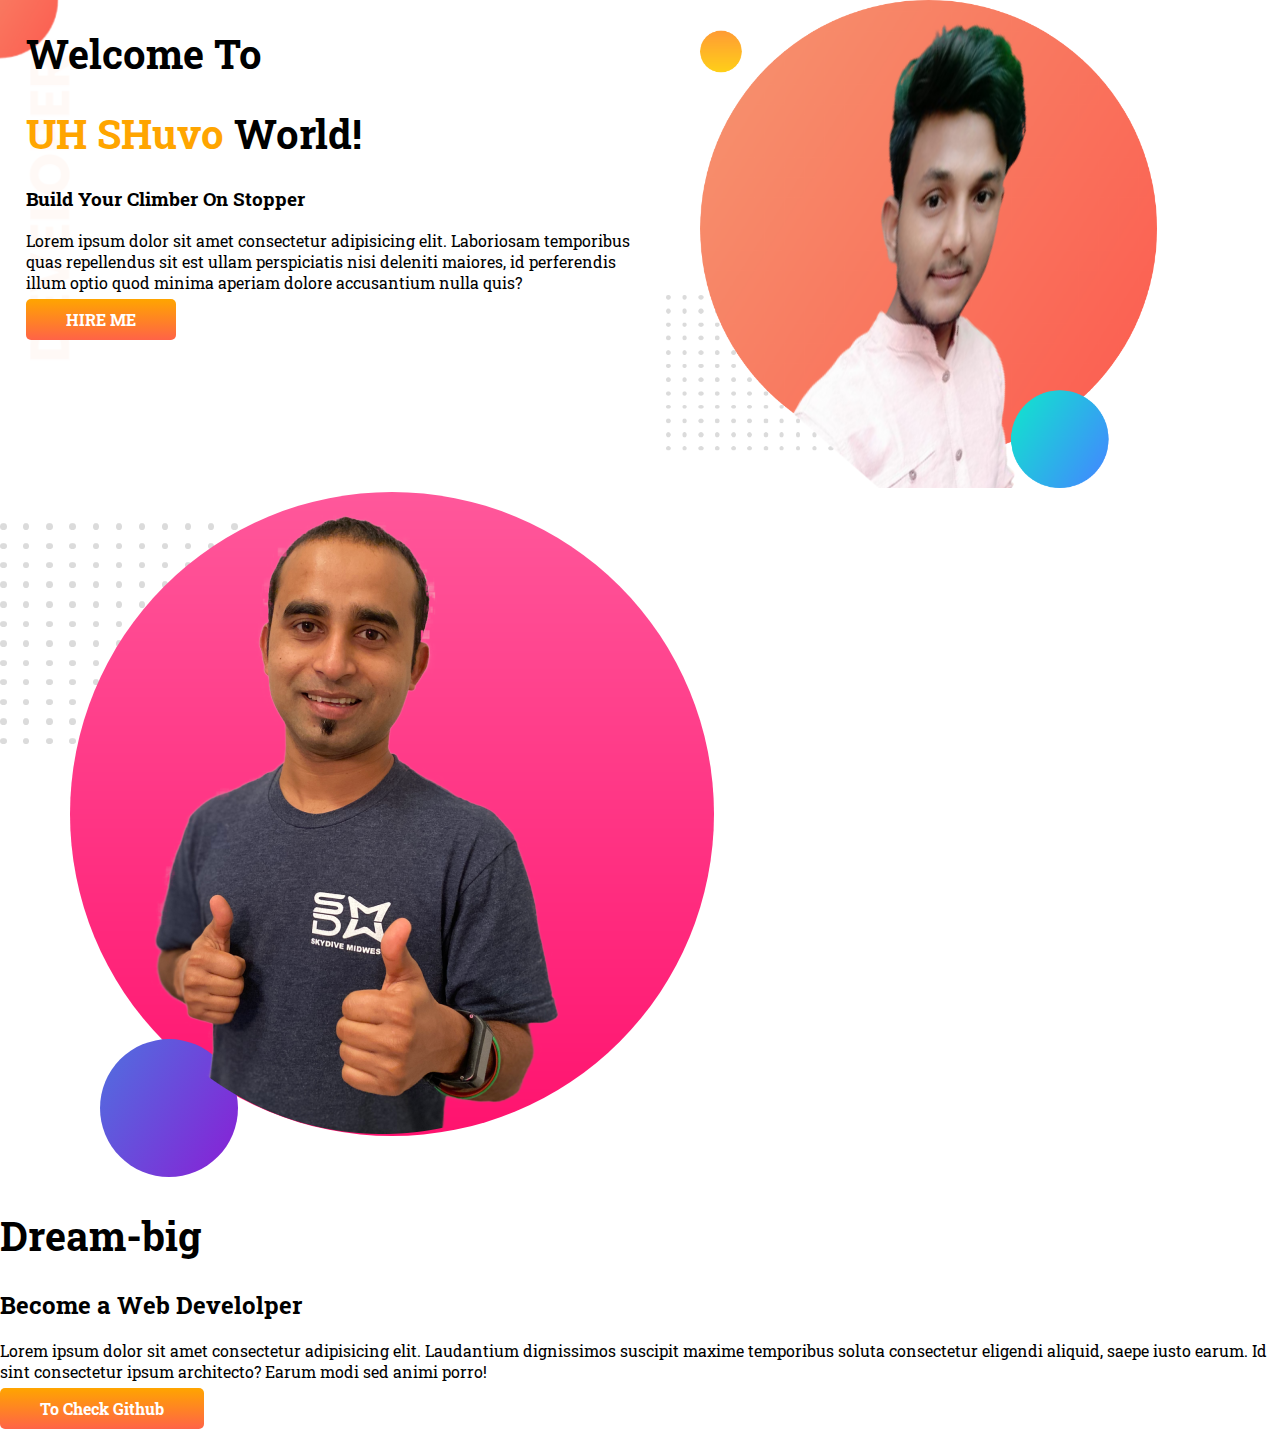
<file: index.html>
<!DOCTYPE html>
<html lang="en">

    <head>
        <meta charset="UTF-8">
        <meta http-equiv="X-UA-Compatible" content="IE=edge">
        <meta name="viewport" content="width=device-width, initial-scale=1.0">
        <title>Developer-Portfolio</title>
        <link rel="stylesheet" href="style.css">
        <!-- fonts -->
        <link rel="preconnect" href="https://fonts.googleapis.com">
        <link rel="preconnect" href="https://fonts.gstatic.com" crossorigin>
        <link
            href="https://fonts.googleapis.com/css2?family=Chivo+Mono&family=Lobster&family=Poppins&family=Roboto+Slab&display=swap"
            rel="stylesheet">
    </head>

    <body>
        <section class="top-banner flexible-container">
            <div class="half-width">
                <h1>Welcome To</h1>
                <h1><span class="orange-color">UH SHuvo</span> World!</h1>
                <h3>Build Your Climber On Stopper</h3>
                <p>Lorem ipsum dolor sit amet consectetur adipisicing elit. Laboriosam temporibus quas repellendus sit
                    est ullam
                    perspiciatis nisi deleniti maiores, id perferendis illum optio quod minima aperiam dolore
                    accusantium nulla
                    quis?</p>
                <a target="_blank" class="link-button" href="https://github.com/uh-shuvo/Developer-Portfolio">HIRE
                    ME</a>
            </div>
            <div class="half-width">
                <img src="images/my-bg.png" alt="">
            </div>
        </section>

        <section>
            <div>
                <img src="images/jhankar2.png" alt="">
            </div>
            <div>
                <h1>Dream-big</h1>
                <h2>Become a Web Develolper</h2>
                <p>Lorem ipsum dolor sit amet consectetur adipisicing elit. Laudantium dignissimos suscipit maxime
                    temporibus soluta consectetur eligendi aliquid, saepe iusto earum. Id sint consectetur ipsum
                    architecto? Earum modi sed animi porro!</p>
                <a target="_blank" class="link-button" href="https://github.com/uh-shuvo/Developer-Portfolio">To Check
                    Github</a>
            </div>
        </section>
    </body>

</html>
</file>
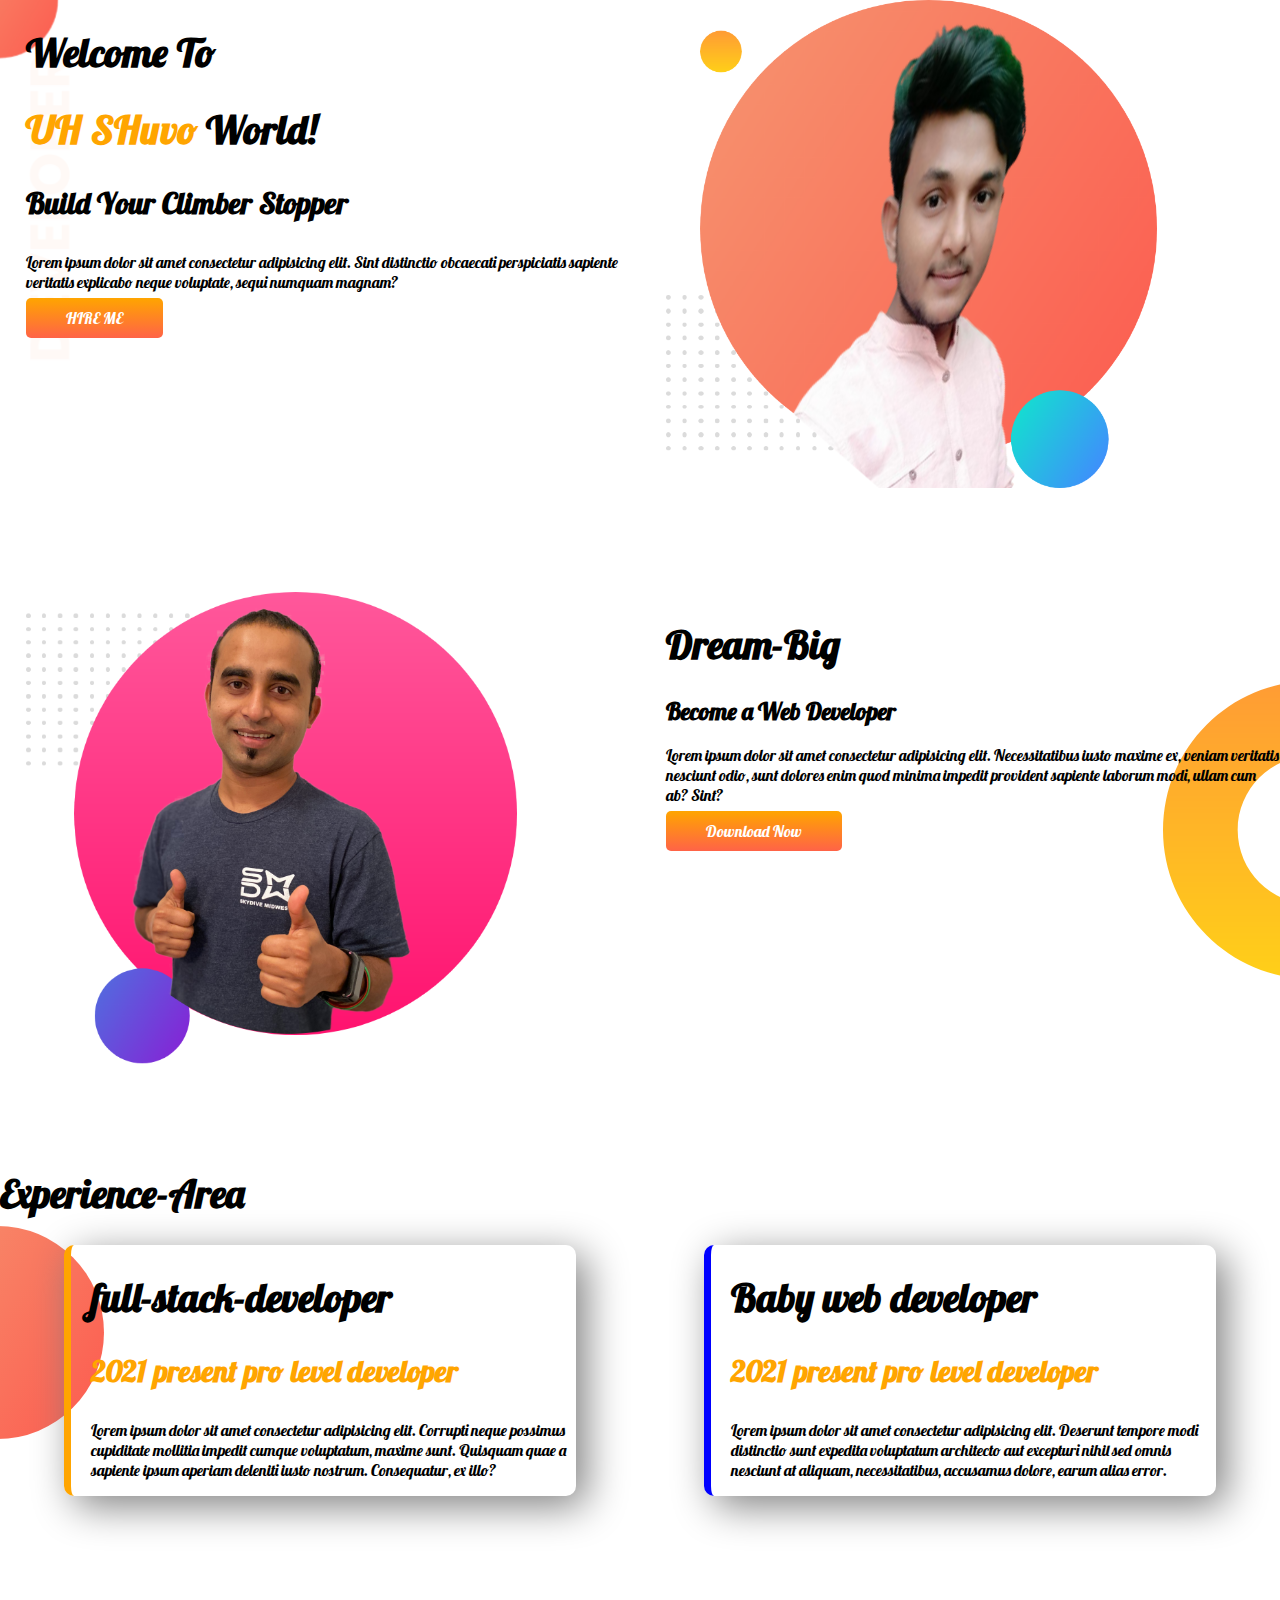
<file: index2.html>
<!DOCTYPE html>
<html lang="en">

    <head>
        <meta charset="UTF-8">
        <meta http-equiv="X-UA-Compatible" content="IE=edge">
        <meta name="viewport" content="width=device-width, initial-scale=1.0">
        <title>developer-portfolio</title>
        <link rel="stylesheet" href="style2.css">
        <!-- fonts -->
        <link rel="preconnect" href="https://fonts.googleapis.com">
        <link rel="preconnect" href="https://fonts.gstatic.com" crossorigin>
        <link href="https://fonts.googleapis.com/css2?family=Lobster&family=Poppins&display=swap" rel="stylesheet">
    </head>

    <body>
        <section class="top-banner flexible-container">
            <div class="half-width">
                <h1>Welcome To</h1>
                <h1><span class="orange-color">UH SHuvo</span> World!</h1>
                <h3>Build Your Climber Stopper</h3>
                <p>Lorem ipsum dolor sit amet consectetur adipisicing elit. Sint distinctio obcaecati perspiciatis
                    sapiente
                    veritatis explicabo neque voluptate, sequi numquam magnam?</p>
                <a target="_blank" class="link-button" href="www.youtube.com">HIRE ME</a>
            </div>
            <div class="half-width">
                <img src="images/my-bg.png" alt="">
            </div>
        </section>

        <section class="dream-big flexible-container">
            <div class="half-width">
                <img src="images/jhankar2.png" alt="">
            </div>
            <div class="half-width">
                <h1>Dream-Big</h1>
                <h2>Become a Web Developer</h2>
                <p>Lorem ipsum dolor sit amet consectetur adipisicing elit. Necessitatibus iusto maxime ex, veniam
                    veritatis nesciunt odio, sunt dolores enim quod minima impedit provident sapiente laborum modi,
                    ullam cum ab? Sint?</p>
                <a target="_blank" class="link-button" href="www.facebook.com">Download Now</a>
            </div>
        </section>

        <section class="experience-area">
            <h1>Experience-Area</h1>
            <div class="flexible-container">
                <div id="full-stack-developer" class="experience-item">
                    <h1>full-stack-developer</h1>
                    <h3><span class="orange-color">2021 present pro level developer</span></h3>
                    <p>Lorem ipsum dolor sit amet consectetur adipisicing elit. Corrupti neque possimus cupiditate
                        mollitia
                        impedit cumque voluptatum, maxime sunt. Quisquam quae a sapiente ipsum aperiam deleniti iusto
                        nostrum. Consequatur, ex illo?</p>
                </div>

                <div id="baby-web-developer" class="experience-item">
                    <h1>Baby web developer</h1>
                    <h3><span class="orange-color">2021 present pro level developer</span></h3>
                    <p>Lorem ipsum dolor sit amet consectetur adipisicing elit. Deserunt tempore modi distinctio sunt
                        expedita voluptatum architecto aut excepturi nihil sed omnis nesciunt at aliquam,
                        necessitatibus,
                        accusamus dolore, earum alias error.</p>
                </div>
            </div>
        </section>

        <footer>
            <p>Lorem ipsum dolor sit amet consectetur adipisicing elit. Et, fuga.</p>
        </footer>
    </body>

</html>
</file>
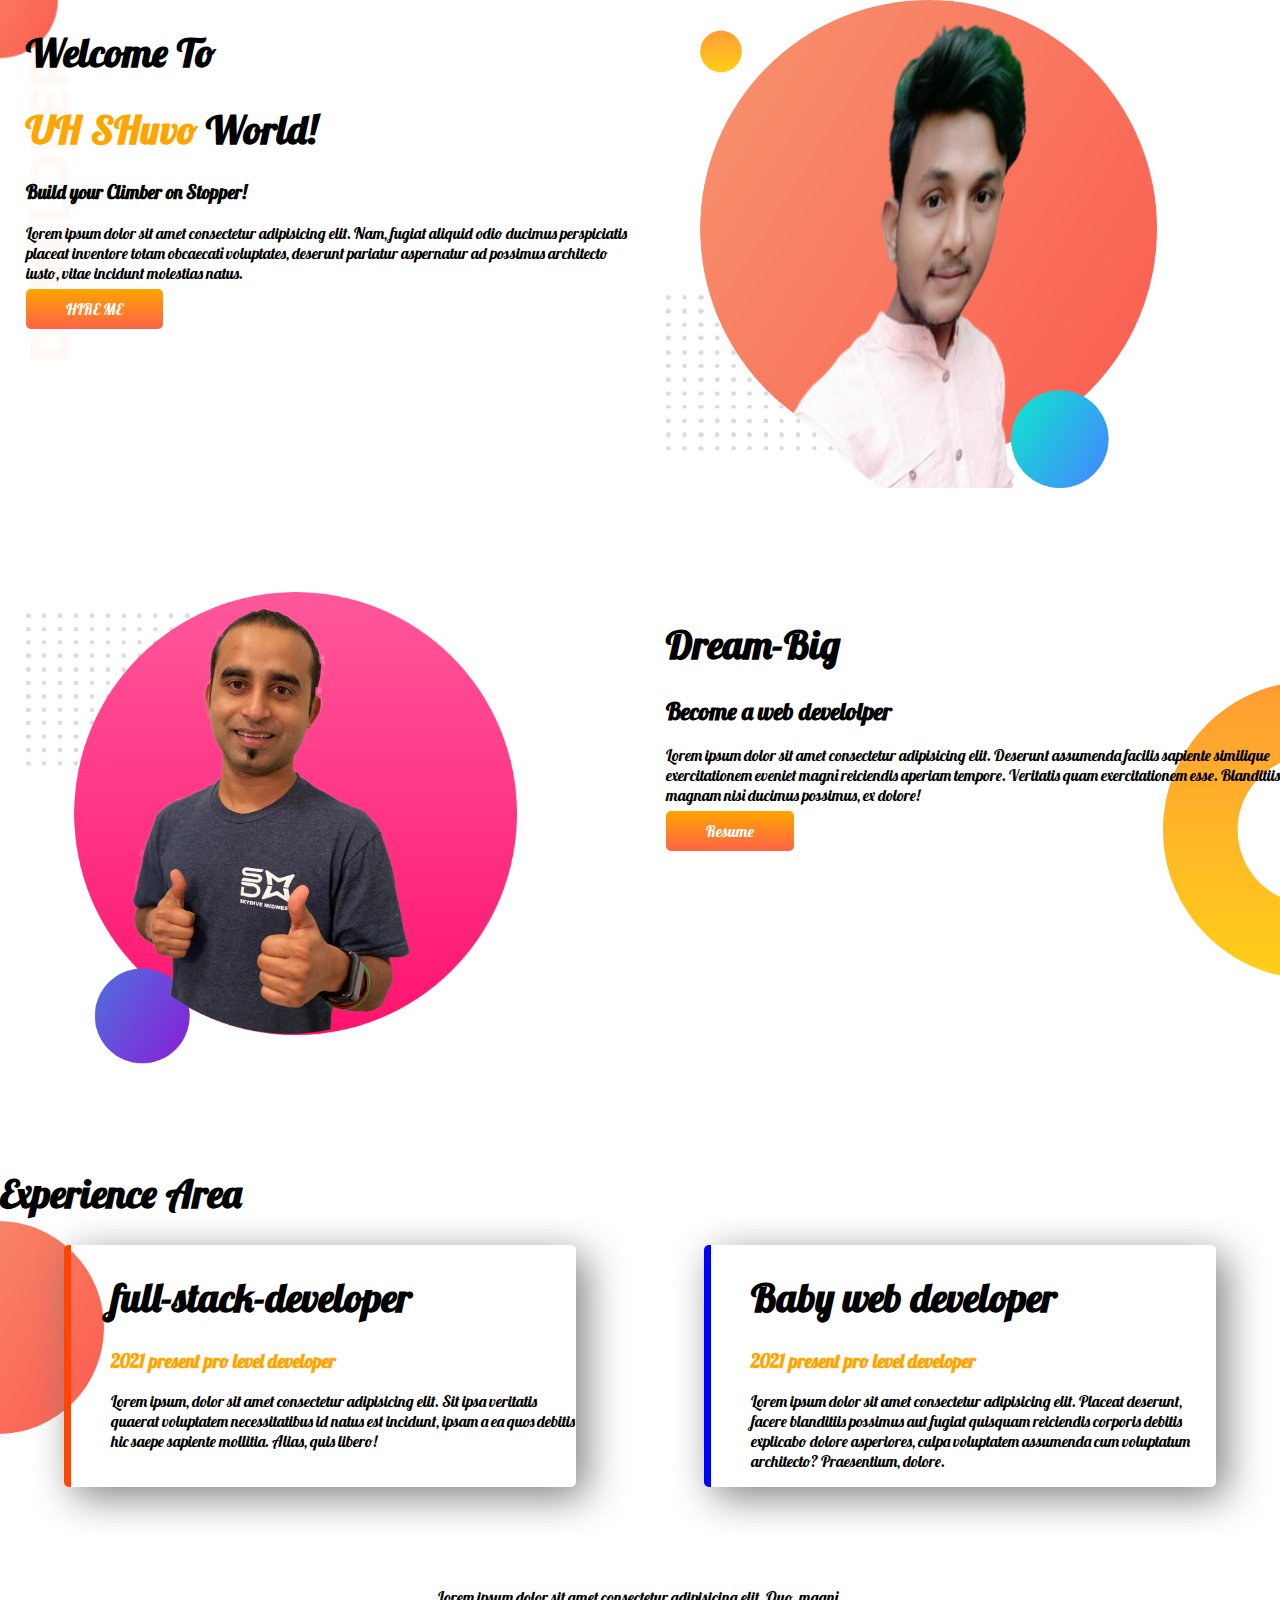
<file: index3.html>
<!DOCTYPE html>
<html lang="en">

    <head>
        <meta charset="UTF-8">
        <meta http-equiv="X-UA-Compatible" content="IE=edge">
        <meta name="viewport" content="width=device-width, initial-scale=1.0">
        <title>developer-portfolio</title>
        <link rel="stylesheet" href="style3.css">
        <!-- fons -->
        <link rel="preconnect" href="https://fonts.googleapis.com">
        <link rel="preconnect" href="https://fonts.gstatic.com" crossorigin>
        <link href="https://fonts.googleapis.com/css2?family=Lobster&family=Poppins&display=swap" rel="stylesheet">
    </head>

    <body>
        <section class="top-banner flexible-container">
            <div class="half-width">
                <h1>Welcome To</h1>
                <h1><span class="orange-color">UH SHuvo</span> World!</h1>
                <h3>Build your Climber on Stopper!</h3>
                <p>Lorem ipsum dolor sit amet consectetur adipisicing elit. Nam, fugiat aliquid odio ducimus
                    perspiciatis
                    placeat inventore totam obcaecati voluptates, deserunt pariatur aspernatur ad possimus architecto
                    iusto,
                    vitae incidunt molestias natus.</p>
                <a target="_blank" class="link-button" href="https://github.com/uh-shuvo?tab=repositories">HIRE ME</a>
            </div>
            <div class="half-width">
                <img src="images/my-bg.png" alt="">
            </div>
        </section>

        <section class="dream-big flexible-container">
            <div class="half-width">
                <img src="images/jhankar2.png" alt="">
            </div>
            <div class="half-width">
                <h1>Dream-Big</h1>
                <h2>Become a web develolper</h2>
                <p>Lorem ipsum dolor sit amet consectetur adipisicing elit. Deserunt assumenda facilis sapiente
                    similique exercitationem eveniet magni reiciendis aperiam tempore. Veritatis quam exercitationem
                    esse. Blanditiis magnam nisi ducimus possimus, ex dolore!</p>
                <a target="_blank" class="link-button" href="https://github.com/uh-shuvo?tab=repositories">Resume</a>
            </div>
        </section>

        <section class="experience-area">
            <h1>Experience Area</h1>
            <div class="flexible-container">
                <div id="full-stack-developer" class="experience-item">
                    <h1>full-stack-developer</h1>
                    <h3 class="orange-color">2021 present pro level developer</h3>
                    <p>Lorem ipsum, dolor sit amet consectetur adipisicing elit. Sit ipsa veritatis quaerat voluptatem
                        necessitatibus id natus est incidunt, ipsam a ea quos debitis hic saepe sapiente mollitia.
                        Alias,
                        quis libero!</p>
                </div>
                <div id="Baby-web-developer" class="experience-item">
                    <h1>Baby web developer</h1>
                    <h3 class="orange-color">2021 present pro level developer</h3>
                    <p>Lorem ipsum dolor sit amet consectetur adipisicing elit. Placeat deserunt, facere blanditiis
                        possimus
                        aut fugiat quisquam reiciendis corporis debitis explicabo dolore asperiores, culpa voluptatem
                        assumenda cum voluptatum architecto? Praesentium, dolore.</p>
                </div>
            </div>
        </section>

        <footer>
            <p>Lorem ipsum dolor sit amet consectetur adipisicing elit. Quo, magni.</p>
        </footer>
    </body>

</html>
</file>
<file: style.css>
body {
    font-family: 'Roboto Slab', serif;
    margin: 0;
}

.flexible-container {
    display: flex;
}

.top-banner {
    background-image: url(images/top-banner.png);
    background-repeat: no-repeat;
}

.half-width {
    width: 50%;
    margin-left: 2%;
}

.half-width img {
    width: 80%;
}

h1 {
    font-size: 40px;
}

.orange-color {
    color: orange;
}

.link-button {
    text-decoration: none;
    background-image: linear-gradient(orange, tomato);
    padding: 10px 40px;
    color: white;
    font-weight: 700;
    border-radius: 5px;
}
</file>
<file: style2.css>
body {
    font-family: 'Lobster', cursive;
    margin: 0;
}

.flexible-container {
    display: flex;
    margin-bottom: 100px;
}

.top-banner {
    background-image: url(images/top-banner.png);
    background-repeat: no-repeat;
}

.orange-color {
    color: orange;
}

h1 {
    font-size: 40px;
}

.half-width {
    width: 50%;
    padding-left: 2%;
}

.half-width img {
    width: 80%;
}

.link-button {
    text-decoration: none;
    background-image: linear-gradient(orange, tomato);
    padding: 10px 40px;
    color: white;
    font-weight: 400;
    border-radius: 5px 5px;
}

.dream-big {
    background-image: url(images/dream-bg.png);
    background-repeat: no-repeat;
    background-position: right;
}

.experience-item {
    width: 40%;
    margin-right: 5%;
    margin-left: 5%;
    padding-left: 20px;
    box-shadow: 10px 10px 40px gray;
    border-radius: 10px;
}

#full-stack-developer {
    border-left: 7px solid orange;
}

#baby-web-developer {
    border-left: 7px solid blue;
}

.experience-area {
    background-image: url(images/exp-bg.png);
    background-repeat: no-repeat;
    background-position: left;
}

h3 {
    font-size: 30px;
}

footer {
    text-align: center;
}
</file>
<file: style3.css>
body {
    font-family: 'Lobster', cursive;
    margin: 0;
}

.flexible-container {
    display: flex;
    margin-bottom: 100px;
}

.top-banner {
    background-image: url(images/top-banner.png);
    background-repeat: no-repeat;
}

h1 {
    font-size: 40px;
}

.orange-color {
    color: orange;
}

.half-width {
    width: 50%;
    margin-left: 2%;
}

.half-width img {
    width: 80%;
}

.link-button {
    text-decoration: none;
    background-image: linear-gradient(orange, tomato);
    color: white;
    padding: 10px 40px;
    border-radius: 5px;
}

.dream-big {
    background-image: url(images/dream-bg.png);
    background-repeat: no-repeat;
    background-position: right;
}

.experience-item {
    width: 40%;
    margin-right: 5%;
    margin-left: 5%;
    padding-left: 40px;
    box-shadow: 10px 10px 40px gray;
    border-radius: 5px;
}

.experience-area {
    background-image: url(images/exp-bg.png);
    background-repeat: no-repeat;
    background-position: left;
}

#full-stack-developer {
    border-left: 7px solid orangered;
}

#Baby-web-developer {
    border-left: 7px solid blue;
}

footer {
    text-align: center;
}
</file>
